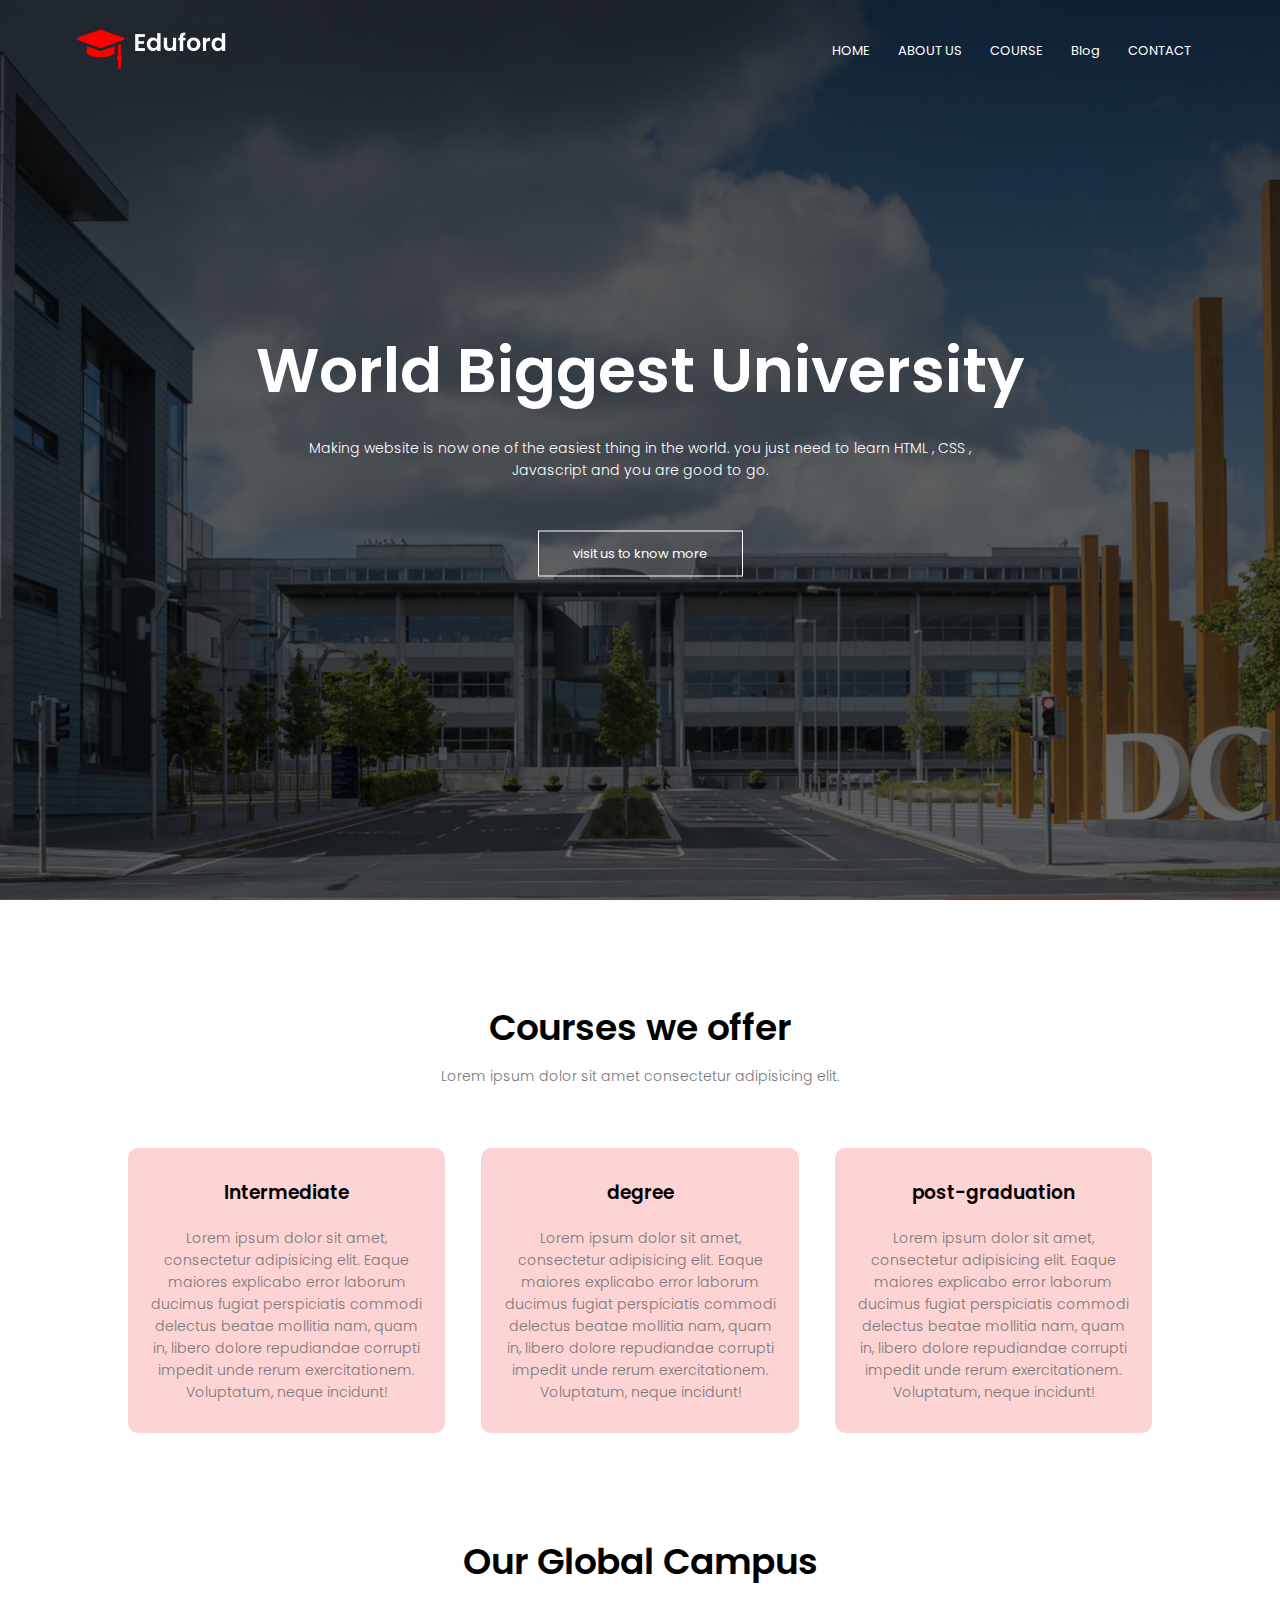
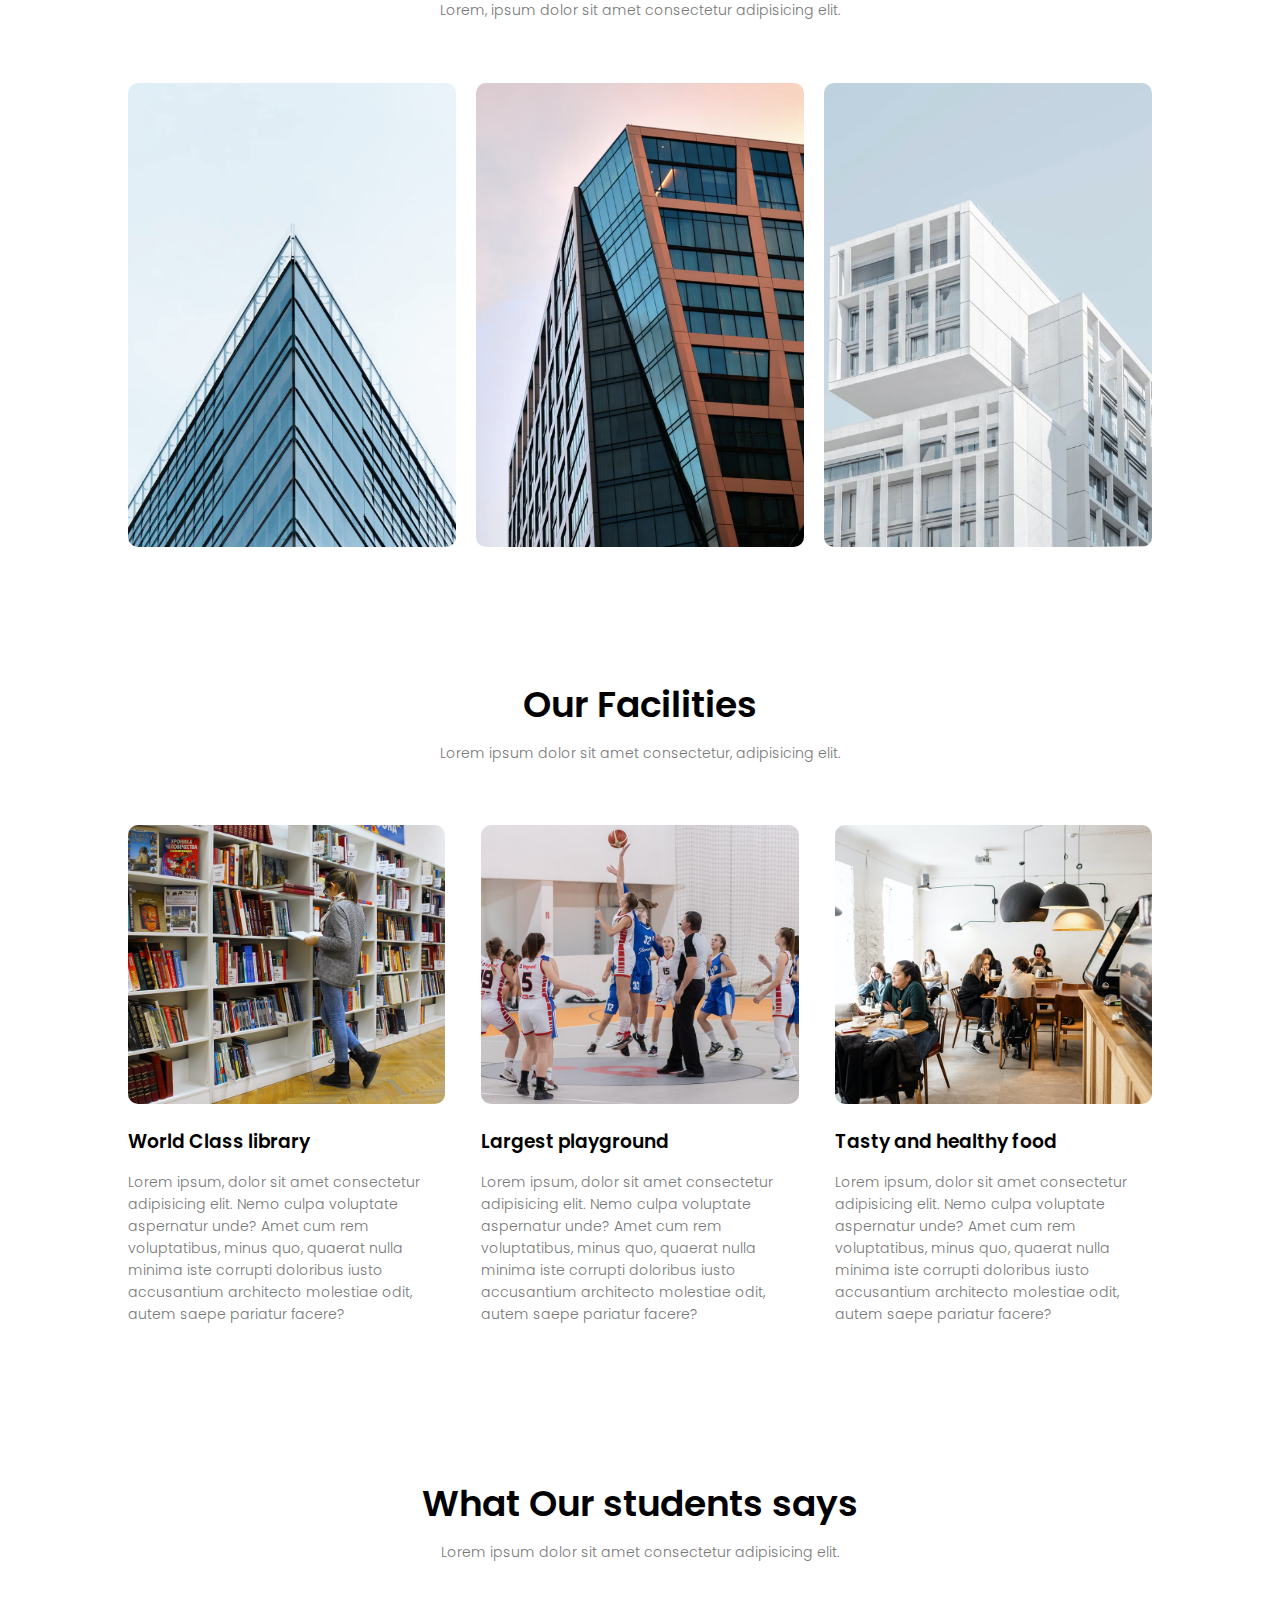
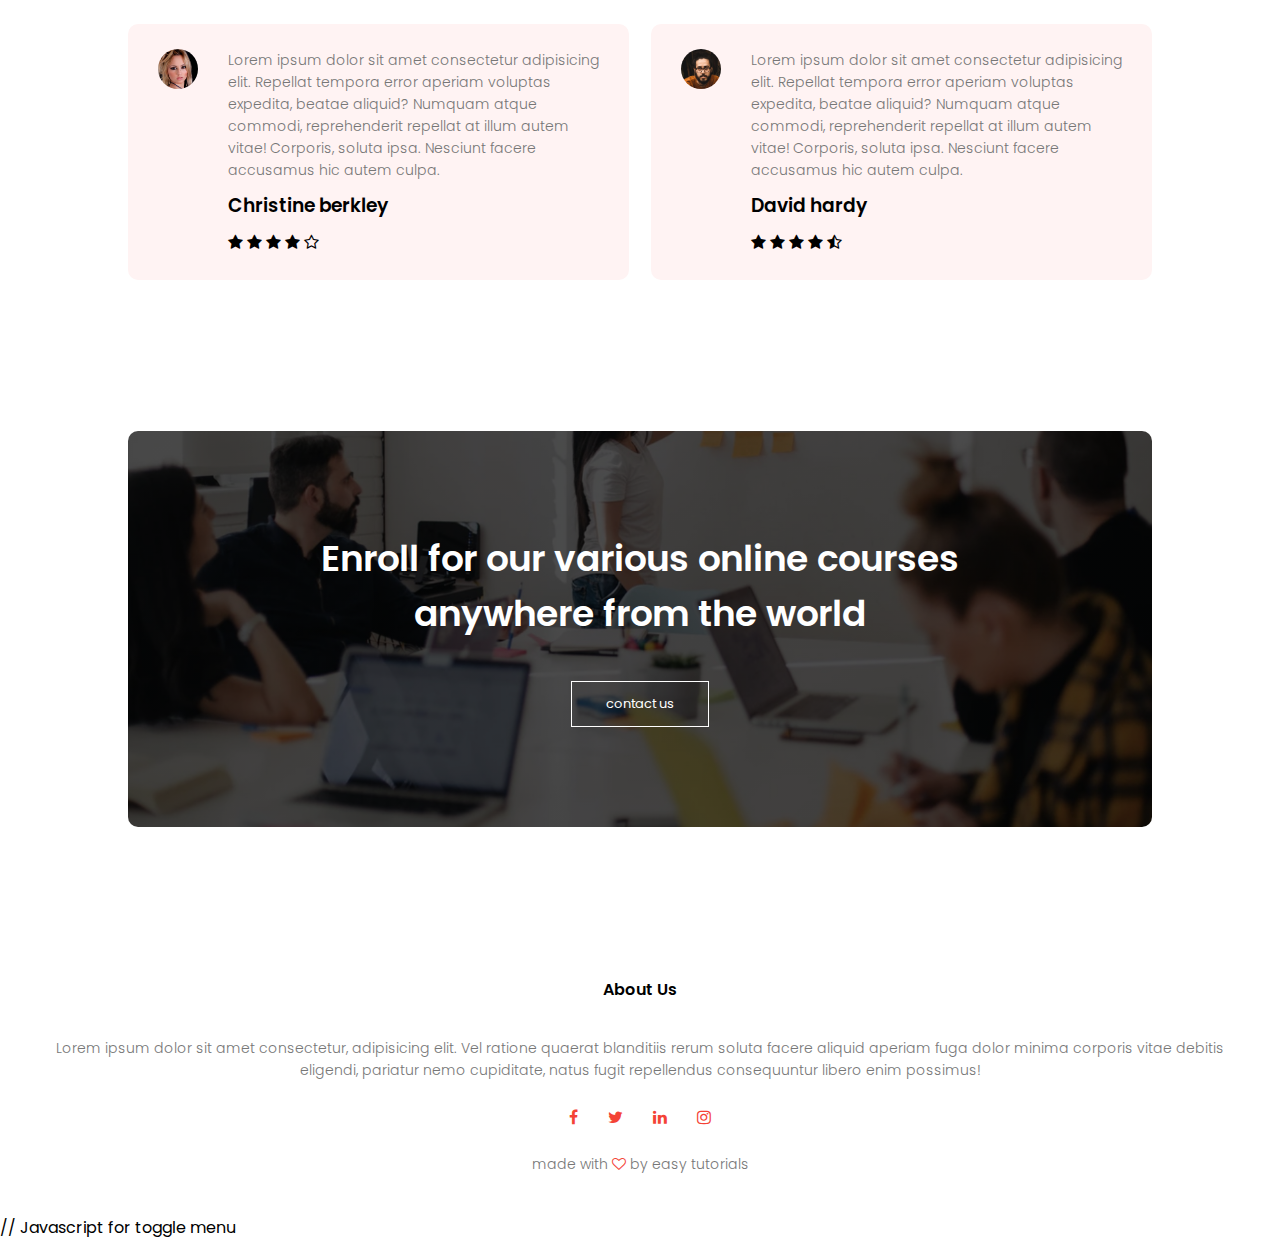
<file: index.html>
<!DOCTYPE html>
<html lang="en">

<head>
    <meta charset="UTF-8">
    <meta name="viewport" content="width=device-width, initial-scale=1.0">
    <title>Document</title>
    <link rel="stylesheet" href="style.css">
    <link rel="preconnect" href="https://fonts.googleapis.com">
    <link rel="preconnect" href="https://fonts.gstatic.com" crossorigin>
    <link href="https://fonts.googleapis.com/css2?family=Poppins:ital,wght@0,300;0,600;0,800;1,900&display=swap"
        rel="stylesheet">
        <link href="//maxcdn.bootstrapcdn.com/font-awesome/4.1.0/css/font-awesome.min.css" rel="stylesheet">
</head>

<body>

    <section class="header">
        <nav>
            <a href="index.html"><img src="image/logo.png" alt=""></a>
            <div class="nav-links" id="navLinks">
                <i class="fa fa-times" onclick="hideMenu()"></i>
                <ul>
                    <li><a href="index.html">HOME</a></li>
                    <li><a href="about.html">ABOUT US</a></li>
                    <li><a href="course.html">COURSE</a></li>
                    <li><a href="blog.html">Blog</a></li>
                    <li><a href="contact.html">CONTACT</a></li>
                </ul>
            </div>
            <i class="fa fa-bars" onclick="showMenu()"></i>
        </nav>

        <div class="text-box">
            <h1>World Biggest University</h1>
            <p>Making website is now one of the easiest thing in the world.
                you just need to learn HTML , CSS ,<br> Javascript and you are good to go.

            </p>
            <a href="" class="hero-btn"> visit us to know more</a>
        </div>
    </section>


    <!-- Course  -->
    <section class="course">
        <h1>Courses we offer</h1>
        <p>Lorem ipsum dolor sit amet consectetur adipisicing elit.</p>

        <div class="row">
            <div class="course-col">
                <h3>Intermediate</h3>
                <p>Lorem ipsum dolor sit amet, consectetur adipisicing elit. Eaque maiores explicabo error laborum
                    ducimus fugiat perspiciatis commodi delectus beatae mollitia nam, quam in, libero dolore repudiandae
                    corrupti impedit unde rerum exercitationem. Voluptatum, neque incidunt!</p>
            </div>
            <div class="course-col">
                <h3>degree</h3>
                <p>Lorem ipsum dolor sit amet, consectetur adipisicing elit. Eaque maiores explicabo error laborum
                    ducimus fugiat perspiciatis commodi delectus beatae mollitia nam, quam in, libero dolore repudiandae
                    corrupti impedit unde rerum exercitationem. Voluptatum, neque incidunt!</p>
            </div>
            <div class="course-col">
                <h3>post-graduation</h3>
                <p>Lorem ipsum dolor sit amet, consectetur adipisicing elit. Eaque maiores explicabo error laborum
                    ducimus fugiat perspiciatis commodi delectus beatae mollitia nam, quam in, libero dolore repudiandae
                    corrupti impedit unde rerum exercitationem. Voluptatum, neque incidunt!</p>
            </div>
        </div>
    </section>

    <!-- Campus -->
    <section class="campus">
        <h1>Our Global Campus</h1>
        <p>Lorem, ipsum dolor sit amet consectetur adipisicing elit.</p>

        <div class="row">
            <div class="campus-col">
                <img src="image/london.png">
                <div class="layer">
                    <h3>LONDON</h3>
                </div>
            </div>
            <div class="campus-col">
                <img src="image/newyork.png">
                <div class="layer">
                    <h3>New York</h3>
                </div>
            </div>
            <div class="campus-col">
                <img src="image/washington.png">
                <div class="layer">
                    <h3>Washington</h3>
                </div>
            </div>
        </div>

    </section>



    <!-- facilites -->
    <section class="facilities">
        <h1>Our Facilities</h1>
        <p>Lorem ipsum dolor sit amet consectetur, adipisicing elit.</p>

        <div class="row">
            <div class="facilities-col">
                <img src="image/library.png" alt="">
                <h3>World Class library</h3>
                <p>Lorem ipsum, dolor sit amet consectetur adipisicing elit. Nemo culpa voluptate aspernatur unde? Amet
                    cum rem voluptatibus, minus quo, quaerat nulla minima iste corrupti doloribus iusto accusantium
                    architecto molestiae odit, autem saepe pariatur facere?</p>
            </div>
            <div class="facilities-col">
                <img src="image/basketball.png" alt="">
                <h3>Largest playground</h3>
                <p>Lorem ipsum, dolor sit amet consectetur adipisicing elit. Nemo culpa voluptate aspernatur unde? Amet
                    cum rem voluptatibus, minus quo, quaerat nulla minima iste corrupti doloribus iusto accusantium
                    architecto molestiae odit, autem saepe pariatur facere?</p>
            </div>
            <div class="facilities-col">
                <img src="image/cafeteria.png" alt="">
                <h3>Tasty and healthy food</h3>
                <p>Lorem ipsum, dolor sit amet consectetur adipisicing elit. Nemo culpa voluptate aspernatur unde? Amet
                    cum rem voluptatibus, minus quo, quaerat nulla minima iste corrupti doloribus iusto accusantium
                    architecto molestiae odit, autem saepe pariatur facere?</p>
            </div>
        </div>



    </section>

    <section class="testmonials">
        <h1>What Our students says</h1>
        <p>Lorem ipsum dolor sit amet consectetur adipisicing elit.</p>
        <div class="row">
            <div class="testimonial-col">
                <img src="image/user1.jpg" alt="">
                <div>
                    <p>
                        Lorem ipsum dolor sit amet consectetur adipisicing elit. Repellat tempora error aperiam voluptas
                        expedita, beatae aliquid? Numquam atque commodi, reprehenderit repellat at illum autem vitae!
                        Corporis, soluta ipsa. Nesciunt facere accusamus hic autem culpa.

                    </p>
                    <h3>Christine berkley</h3>
                    <i class="fa fa-star"></i>
                    <i class="fa fa-star"></i>
                    <i class="fa fa-star"></i>
                    <i class="fa fa-star"></i>
                    <i class="fa fa-star-o"></i>
                </div>
            </div>
            <div class="testimonial-col">
                <img src="image/user2.jpg" alt="">
                <div>
                    <p>
                        Lorem ipsum dolor sit amet consectetur adipisicing elit. Repellat tempora error aperiam voluptas
                        expedita, beatae aliquid? Numquam atque commodi, reprehenderit repellat at illum autem vitae!
                        Corporis, soluta ipsa. Nesciunt facere accusamus hic autem culpa.

                    </p>
                    <h3>David hardy</h3>
                    <i class="fa fa-star"></i>
                    <i class="fa fa-star"></i>
                    <i class="fa fa-star"></i>
                    <i class="fa fa-star"></i>
                    <i class="fa fa-star-half-o"></i>
                </div>
            </div>
        </div>



    </section>




    <!-- call to action  -->
    <section class="cta">
        <h1>Enroll for our various online courses<br>anywhere from the world </h1>
        <a href="" class="hero-btn">contact us </a>

    </section>


    <!-- footer  -->
    <section class="footer">
        <h4>About Us</h4>
        <p>Lorem ipsum dolor sit amet consectetur, adipisicing elit. Vel ratione quaerat blanditiis rerum soluta facere
            aliquid aperiam fuga dolor minima corporis vitae debitis <br>eligendi, pariatur nemo cupiditate, natus fugit
            repellendus consequuntur libero enim possimus!</p>
           <div class="icons">
            <i class="fa fa-facebook"></i>
            <i class="fa fa-twitter"></i>
            <i class="fa fa-linkedin"></i>
            <i class="fa fa-instagram"></i>
           </div>
    <p>made with <i class="fa fa-heart-o"></i> by easy tutorials </p>
        </section>




        // Javascript for toggle menu 
<script>
   
    var navLinks = document.getElementById("navLinks")
        function showMenu() {
            navLinks.style.right = "0";
        }
        function hideMenu() {
            navLinks.style.right = "-200px"
        }

</script>









    
</body>

</html>
</file>
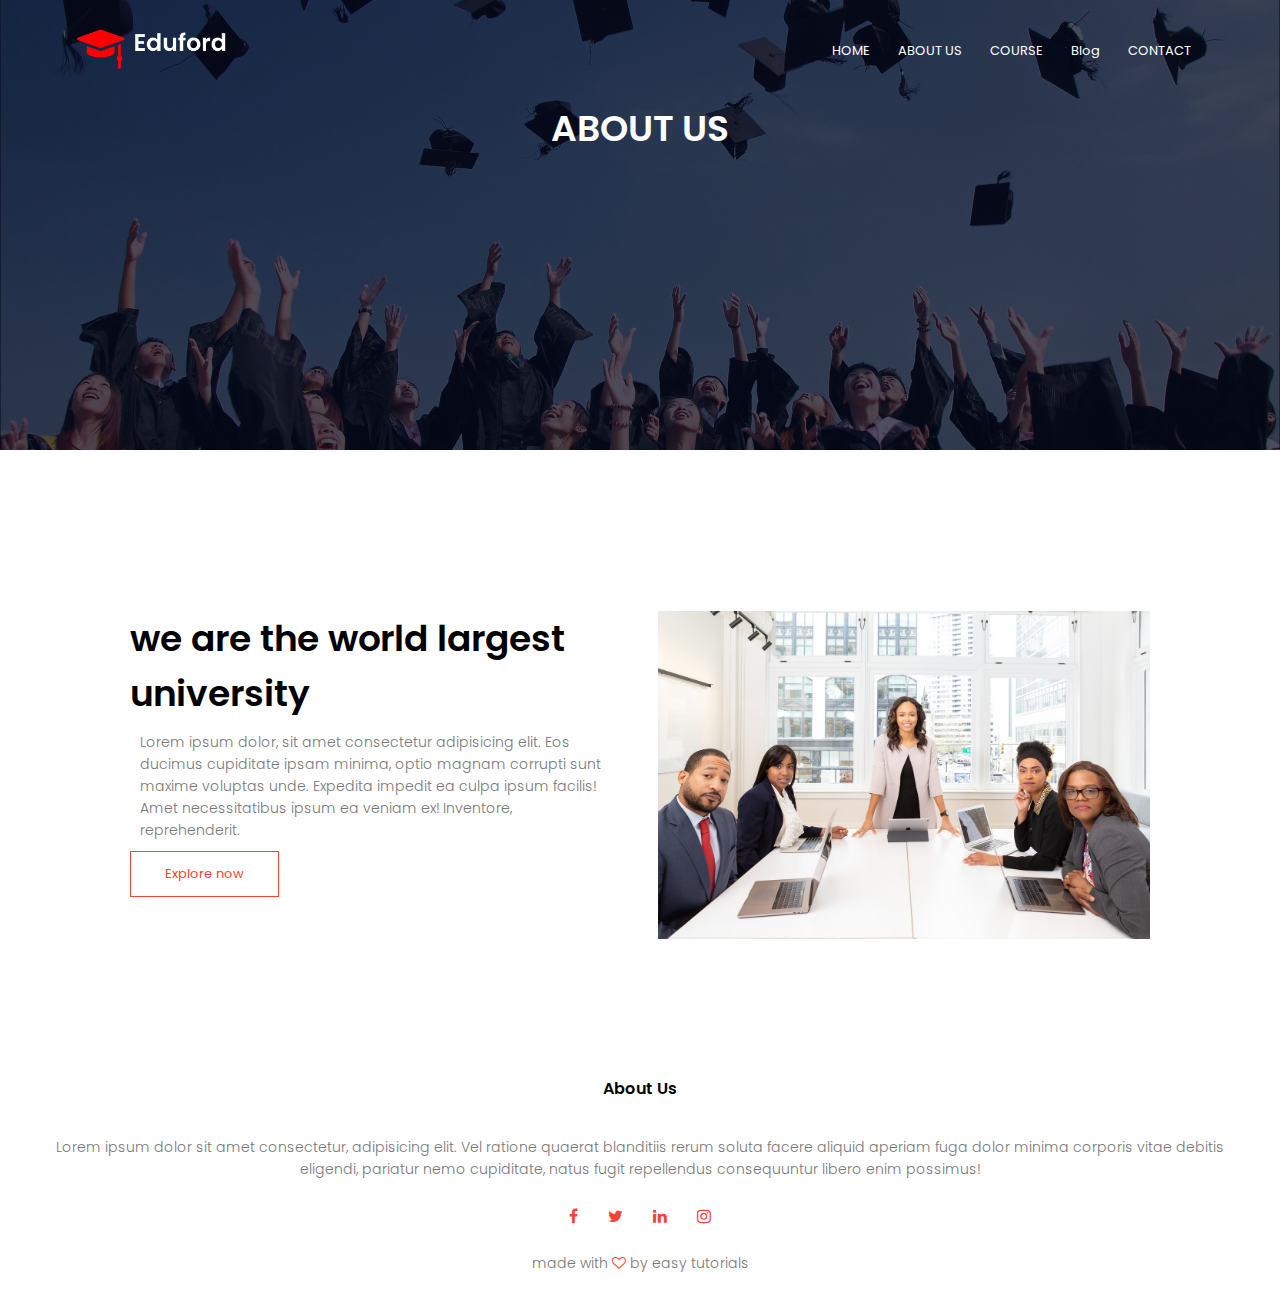
<file: about.html>
<!DOCTYPE html>
<html lang="en">

<head>
    <meta charset="UTF-8">
    <meta name="viewport" content="width=device-width, initial-scale=1.0">
    <title>Document</title>
    <link rel="stylesheet" href="style.css">
    <link rel="preconnect" href="https://fonts.googleapis.com">
    <link rel="preconnect" href="https://fonts.gstatic.com" crossorigin>
    <link href="https://fonts.googleapis.com/css2?family=Poppins:ital,wght@0,300;0,600;0,800;1,900&display=swap"
        rel="stylesheet">
     <link href="//maxcdn.bootstrapcdn.com/font-awesome/4.1.0/css/font-awesome.min.css" rel="stylesheet">
</head>

<body>

    <section class="sub-header">
        <nav>
            <a href="index.html"><img src="image/logo.png" alt=""></a>
            <div class="nav-links" id="navLinks">
                <i class="fa fa-times" onclick="hideMenu()"></i>
                <ul>
                    <li><a href="index.html">HOME</a></li>
                    <li><a href="about.html">ABOUT US</a></li>
                    <li><a href="course.html">COURSE</a></li>
                    <li><a href="blog.html">Blog</a></li>
                    <li><a href="contact.html">CONTACT</a></li>
                </ul>
            </div>
            <i class="fa fa-bars" onclick="showMenu()"></i>
        </nav>

        <h1>ABOUT US </h1>
    </section>

    <!-- about us  -->
    <section class="about-us">
        <div class="row">
            <div class="about-col">
                <h1>we are the world largest university</h1>
                <p>Lorem ipsum dolor, sit amet consectetur adipisicing elit. Eos ducimus cupiditate ipsam minima, optio
                    magnam corrupti sunt maxime voluptas unde. Expedita impedit ea culpa ipsum facilis! Amet
                    necessitatibus
                    ipsum ea veniam ex! Inventore, reprehenderit.</p>
                <a href="" class="hero-btn red-btn">Explore now</a>
            </div>
            <div class="about-col" >
                <img src="image/about.jpg" alt="">

            </div>
        </div>
    </section>

    <!-- footer  -->
    <section class="footer">
        <h4>About Us</h4>
        <p>Lorem ipsum dolor sit amet consectetur, adipisicing elit. Vel ratione quaerat blanditiis rerum soluta facere
            aliquid aperiam fuga dolor minima corporis vitae debitis <br>eligendi, pariatur nemo cupiditate, natus fugit
            repellendus consequuntur libero enim possimus!</p>
        <div class="icons">
            <i class="fa fa-facebook"></i>
            <i class="fa fa-twitter"></i>
            <i class="fa fa-linkedin"></i>
            <i class="fa fa-instagram"></i>
        </div>
        <p>made with <i class="fa fa-heart-o"></i> by easy tutorials </p>
    </section>














    <!-- Javascript for toggle menu -->
    <script>

        var navLinks = document.getElementById("navLinks")
        function showMenu() {
            navLinks.style.right = "0";
        }
        function hideMenu() {
            navLinks.style.right = "-200px"
        }


    </script>
</body>

</html>
</file>
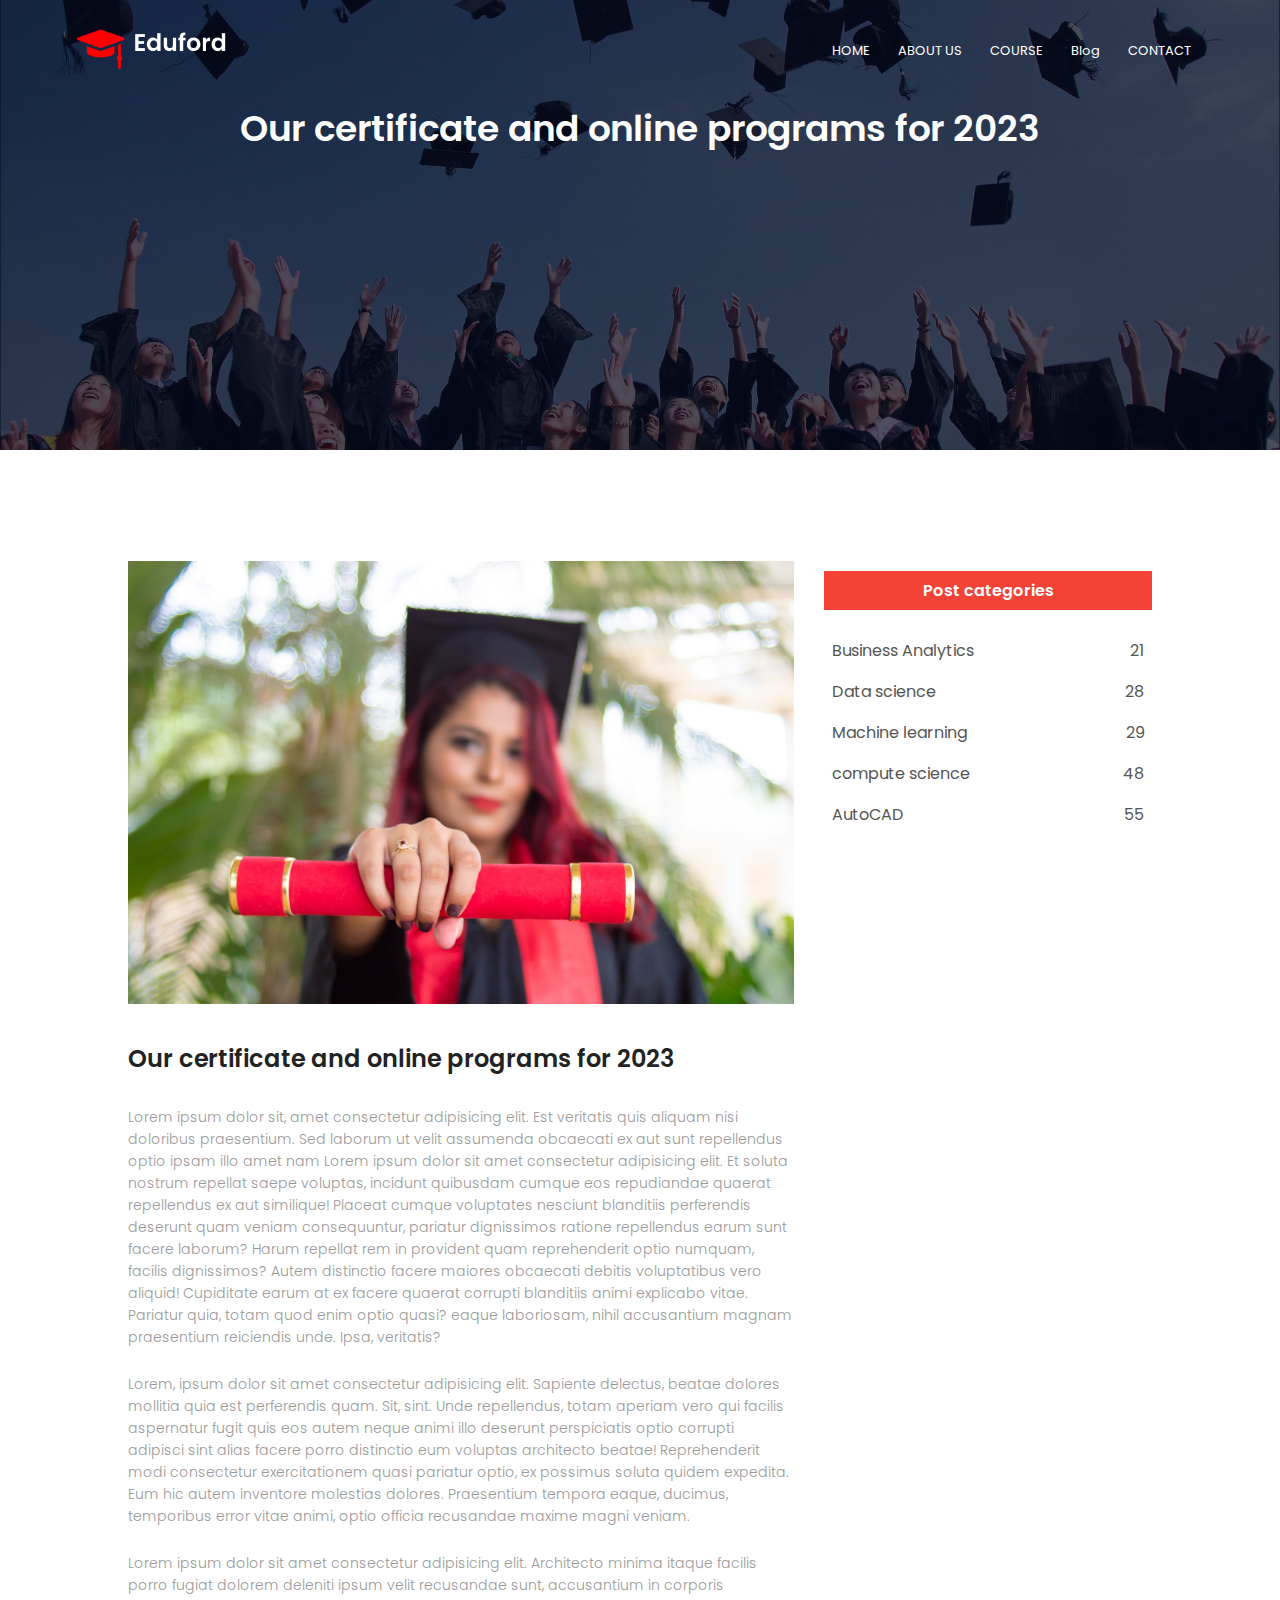
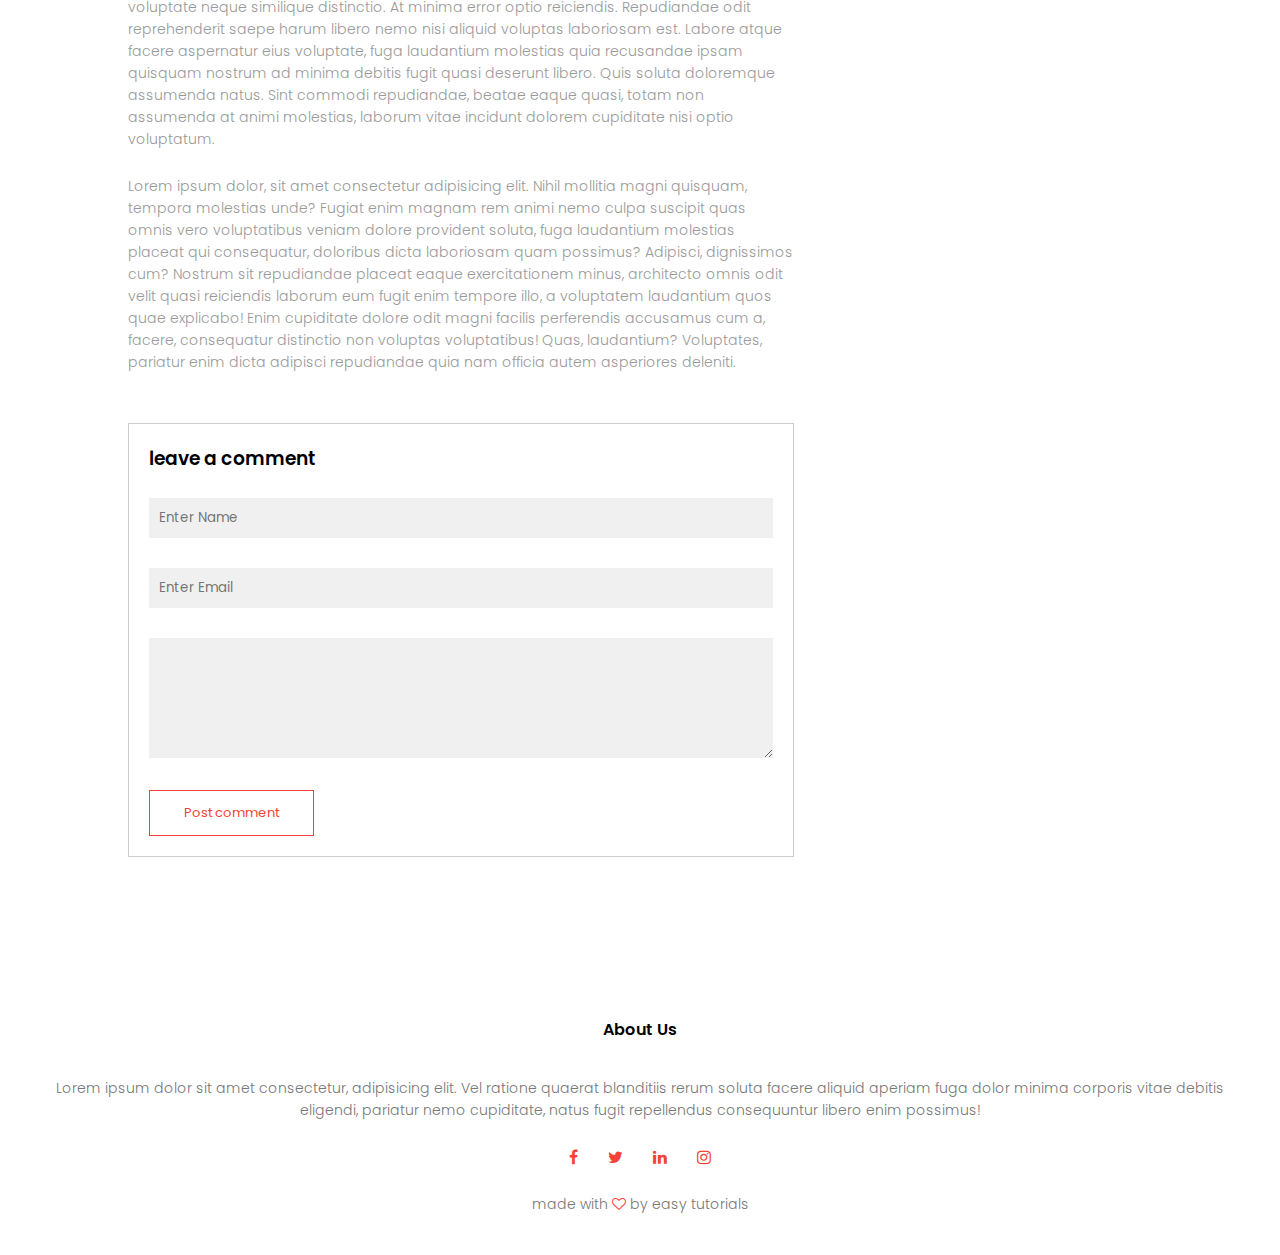
<file: blog.html>
<!DOCTYPE html>
<html lang="en">

<head>
    <meta charset="UTF-8">
    <meta name="viewport" content="width=device-width, initial-scale=1.0">
    <title>Document</title>
    <link rel="stylesheet" href="style.css">
    <link rel="preconnect" href="https://fonts.googleapis.com">
    <link rel="preconnect" href="https://fonts.gstatic.com" crossorigin>
    <link href="https://fonts.googleapis.com/css2?family=Poppins:ital,wght@0,300;0,600;0,800;1,900&display=swap"
        rel="stylesheet">
        <link href="//maxcdn.bootstrapcdn.com/font-awesome/4.1.0/css/font-awesome.min.css" rel="stylesheet">
</head>

<body>

    <section class="sub-header">
        <nav>
            <a href="index.html"><img src="image/logo.png" alt=""></a>
            <div class="nav-links" id="navLinks">
                <i class="fa fa-times" onclick="hideMenu()"></i>
                <ul>
                    <li><a href="index.html">HOME</a></li>
                    <li><a href="about.html">ABOUT US</a></li>
                    <li><a href="course.html">COURSE</a></li>
                    <li><a href="blog.html">Blog</a></li>
                    <li><a href="contact.html">CONTACT</a></li>
                </ul>
            </div>
            <i class="fa fa-bars" onclick="showMenu()"></i>
        </nav>

        <h1>Our certificate and online programs for 2023</h1>
    </section>


    <!-- Blog page content  -->
    <section class="blog-content">
        <div class="row">
            <div class="blog-left">
                <img src="image/certificate.jpg" alt="">
                <h2>Our certificate and online programs for 2023</h2>
                <p>Lorem ipsum dolor sit, amet consectetur adipisicing elit. Est veritatis quis aliquam nisi doloribus
                    praesentium. Sed laborum ut velit assumenda obcaecati ex aut sunt repellendus optio ipsam illo amet
                    nam Lorem ipsum dolor sit amet consectetur adipisicing elit. Et soluta nostrum repellat saepe
                    voluptas, incidunt quibusdam cumque eos repudiandae quaerat repellendus ex aut similique! Placeat
                    cumque voluptates nesciunt blanditiis perferendis deserunt quam veniam consequuntur, pariatur
                    dignissimos ratione repellendus earum sunt facere laborum? Harum repellat rem in provident quam
                    reprehenderit optio numquam, facilis dignissimos? Autem distinctio facere maiores obcaecati debitis
                    voluptatibus vero aliquid! Cupiditate earum at ex facere quaerat corrupti blanditiis animi explicabo
                    vitae. Pariatur quia, totam quod enim optio quasi? eaque laboriosam, nihil accusantium magnam
                    praesentium reiciendis unde. Ipsa, veritatis?</p>
                <br>
                <p>Lorem, ipsum dolor sit amet consectetur adipisicing elit. Sapiente delectus, beatae dolores mollitia
                    quia est perferendis quam. Sit, sint. Unde repellendus, totam aperiam vero qui facilis aspernatur
                    fugit quis eos autem neque animi illo deserunt perspiciatis optio corrupti adipisci sint alias
                    facere porro distinctio eum voluptas architecto beatae! Reprehenderit modi consectetur
                    exercitationem quasi pariatur optio, ex possimus soluta quidem expedita. Eum hic autem inventore
                    molestias dolores. Praesentium tempora eaque, ducimus, temporibus error vitae animi, optio officia
                    recusandae maxime magni veniam.</p>
                <br>
                <p>Lorem ipsum dolor sit amet consectetur adipisicing elit. Architecto minima itaque facilis porro
                    fugiat dolorem deleniti ipsum velit recusandae sunt, accusantium in corporis voluptate neque
                    similique distinctio. At minima error optio reiciendis. Repudiandae odit reprehenderit saepe harum
                    libero nemo nisi aliquid voluptas laboriosam est. Labore atque facere aspernatur eius voluptate,
                    fuga laudantium molestias quia recusandae ipsam quisquam nostrum ad minima debitis fugit quasi
                    deserunt libero. Quis soluta doloremque assumenda natus. Sint commodi repudiandae, beatae eaque
                    quasi, totam non assumenda at animi molestias, laborum vitae incidunt dolorem cupiditate nisi optio
                    voluptatum.</p>
                <br>
                <p>Lorem ipsum dolor, sit amet consectetur adipisicing elit. Nihil mollitia magni quisquam, tempora
                    molestias unde? Fugiat enim magnam rem animi nemo culpa suscipit quas omnis vero voluptatibus veniam
                    dolore provident soluta, fuga laudantium molestias placeat qui consequatur, doloribus dicta
                    laboriosam quam possimus? Adipisci, dignissimos cum? Nostrum sit repudiandae placeat eaque
                    exercitationem minus, architecto omnis odit velit quasi reiciendis laborum eum fugit enim tempore
                    illo, a voluptatem laudantium quos quae explicabo! Enim cupiditate dolore odit magni facilis
                    perferendis accusamus cum a, facere, consequatur distinctio non voluptas voluptatibus! Quas,
                    laudantium? Voluptates, pariatur enim dicta adipisci repudiandae quia nam officia autem asperiores
                    deleniti.</p>


<div class="comment-box">
    <h3>leave a comment</h3>
    <form action="" class="comment-form">
        <input type="text" placeholder="Enter Name">
        <input type="text" placeholder="Enter Email">
        <textarea  rows="5" placeholder="Your comment">

        </textarea>

        <button type="submit" class="hero-btn red-btn">Post
            comment
        </button>
    </form>
</div>





            </div>
            <div class="blog-right">
                <h3>Post categories</h3>
                <div>
                <span>Business Analytics</span>
                <span>21</span>
              </div>
              <div>
                <span>Data science</span>
                <span>28</span>
              </div>
              <div>
                <span>Machine learning</span>
                <span>29</span>
              </div>
              <div>
                <span>compute science</span>
                <span>48</span>
              </div>
              <div>
                <span>AutoCAD</span>
                <span>55</span>
              </div>
            </div>
        </div>
    </section>



























    <!-- footer  -->
    <section class="footer">
        <h4>About Us</h4>
        <p>Lorem ipsum dolor sit amet consectetur, adipisicing elit. Vel ratione quaerat blanditiis rerum soluta facere
            aliquid aperiam fuga dolor minima corporis vitae debitis <br>eligendi, pariatur nemo cupiditate, natus fugit
            repellendus consequuntur libero enim possimus!</p>
        <div class="icons">
            <i class="fa fa-facebook"></i>
            <i class="fa fa-twitter"></i>
            <i class="fa fa-linkedin"></i>
            <i class="fa fa-instagram"></i>
        </div>
        <p>made with <i class="fa fa-heart-o"></i> by easy tutorials </p>
    </section>














    <!-- Javascript for toggle menu -->
    <script>

        var navLinks = document.getElementById("navLinks")
        function showMenu() {
            navLinks.style.right = "0";
        }
        function hideMenu() {
            navLinks.style.right = "-200px"
        }


    </script>
</body>

</html>
</file>
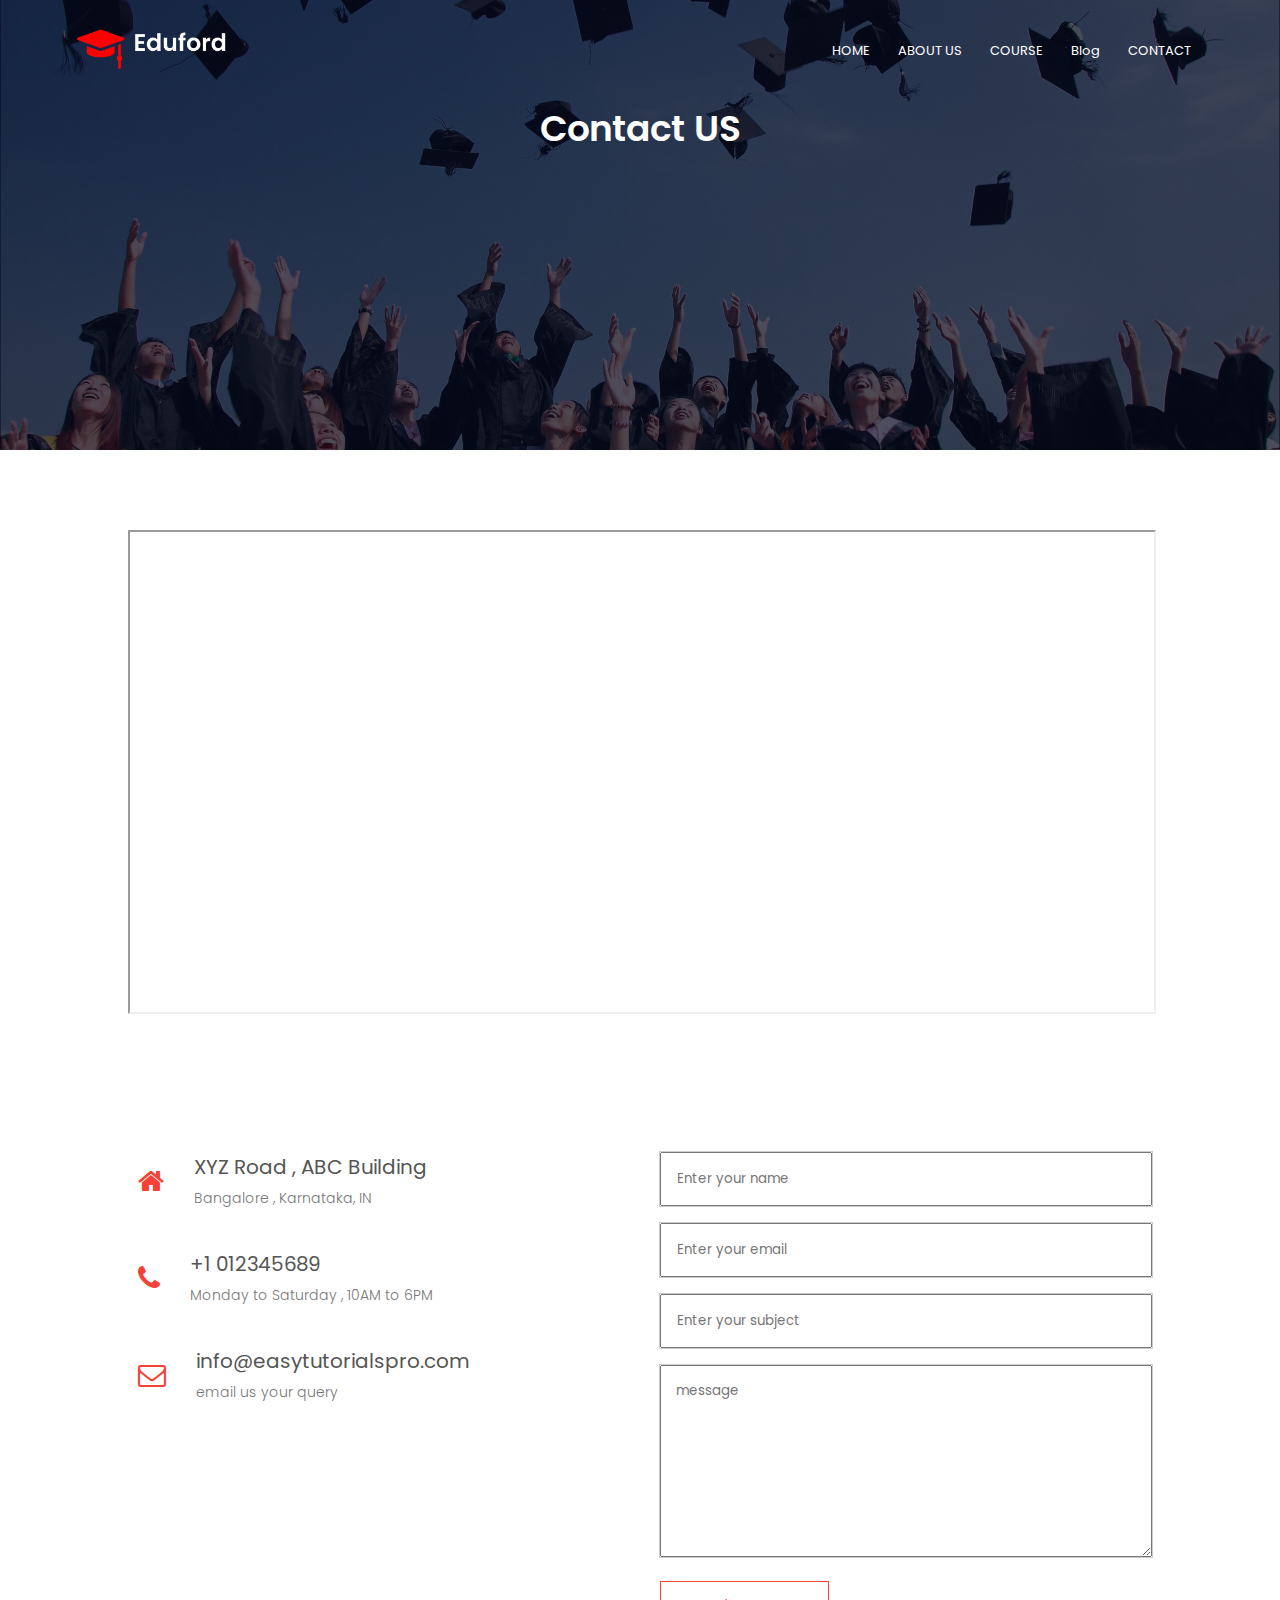
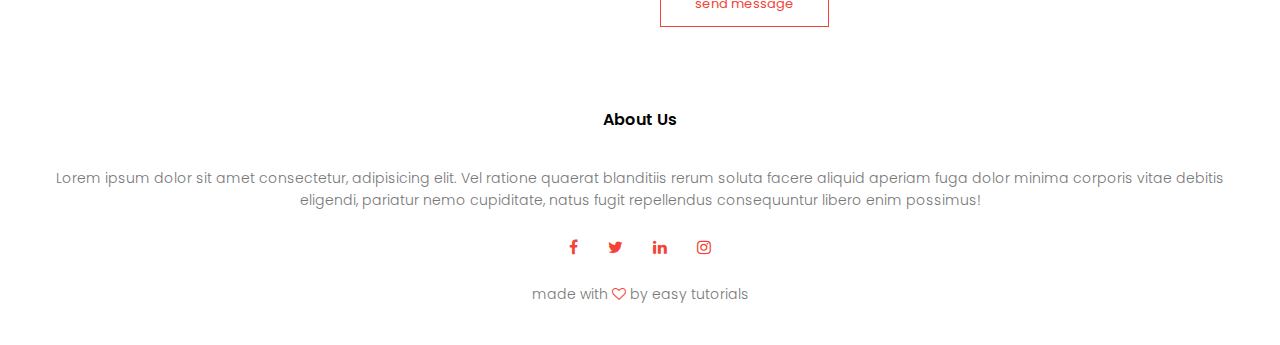
<file: contact.html>
<!DOCTYPE html>
<html lang="en">

<head>
    <meta charset="UTF-8">
    <meta name="viewport" content="width=device-width, initial-scale=1.0">
    <title>Document</title>
    <link rel="stylesheet" href="style.css">
    <link rel="preconnect" href="https://fonts.googleapis.com">
    <link rel="preconnect" href="https://fonts.gstatic.com" crossorigin>
    <link href="https://fonts.googleapis.com/css2?family=Poppins:ital,wght@0,300;0,600;0,800;1,900&display=swap"
        rel="stylesheet">
    <link href="//maxcdn.bootstrapcdn.com/font-awesome/4.1.0/css/font-awesome.min.css" rel="stylesheet">
</head>

<body>

    <section class="sub-header">
        <nav>
            <a href="index.html"><img src="image/logo.png" alt=""></a>
            <div class="nav-links" id="navLinks">
                <i class="fa fa-times" onclick="hideMenu()"></i>
                <ul>
                    <li><a href="index.html">HOME</a></li>
                    <li><a href="about.html">ABOUT US</a></li>
                    <li><a href="course.html">COURSE</a></li>
                    <li><a href="blog.html">Blog</a></li>
                    <li><a href="contact.html">CONTACT</a></li>
                </ul>
            </div>
            <i class="fa fa-bars" onclick="showMenu()"></i>
        </nav>

        <h1>Contact US </h1>
    </section>



    <!-- contact us  -->

    <section class="location">
        <iframe src="https://www.google.com/maps/d/embed?mid=1B1lAsUpYFg82Je7XN1_cxRPf1UU&hl=en_US&ehbc=2E312F"
            width="640" height="480"></iframe>
    </section>


    <section class="contact-us">


        <div class="row">
            <div class="contact-col">
               <div>
                <i class="fa fa-home"></i>
                <span>
                    <h5>XYZ Road , ABC Building</h5>
                    <p>Bangalore , Karnataka, IN</p>
                </span>
               </div>
               <div>
                <i class="fa fa-phone"></i>
                <span>
                    <h5>+1 012345689</h5>
                    <p>Monday to Saturday , 10AM to 6PM</p>
                </span>
               </div>
               <div>
                <i class="fa fa-envelope-o"></i>
                <span>
                    <h5>info@easytutorialspro.com</h5>
                    <p>email us your query</p>
                </span>
               </div>
               
            </div>
            <div class="contact-col">

            <form action="form_handler.php" method="POST">
                <input type="text"  name="name" placeholder="Enter your name" required>
                <input type="email" name="email"placeholder="Enter your email" required>
                <input type="text" name="subject"placeholder="Enter your subject" required>
                <textarea  rows="8" name="message"placeholder="message" required></textarea>
                <button type="submit" class="hero-btn red-btn"> send message</button>
            </form>


            </div>
        </div>
    </section>



























    <!-- footer  -->
    <section class="footer">
        <h4>About Us</h4>
        <p>Lorem ipsum dolor sit amet consectetur, adipisicing elit. Vel ratione quaerat blanditiis rerum soluta facere
            aliquid aperiam fuga dolor minima corporis vitae debitis <br>eligendi, pariatur nemo cupiditate, natus fugit
            repellendus consequuntur libero enim possimus!</p>
        <div class="icons">
            <i class="fa fa-facebook"></i>
            <i class="fa fa-twitter"></i>
            <i class="fa fa-linkedin"></i>
            <i class="fa fa-instagram"></i>
        </div>
        <p>made with <i class="fa fa-heart-o"></i> by easy tutorials </p>
    </section>














    <!-- Javascript for toggle menu -->
    <script>

        var navLinks = document.getElementById("navLinks")
        function showMenu() {
            navLinks.style.right = "0";
        }
        function hideMenu() {
            navLinks.style.right = "-200px"
        }


    </script>
</body>

</html>
</file>
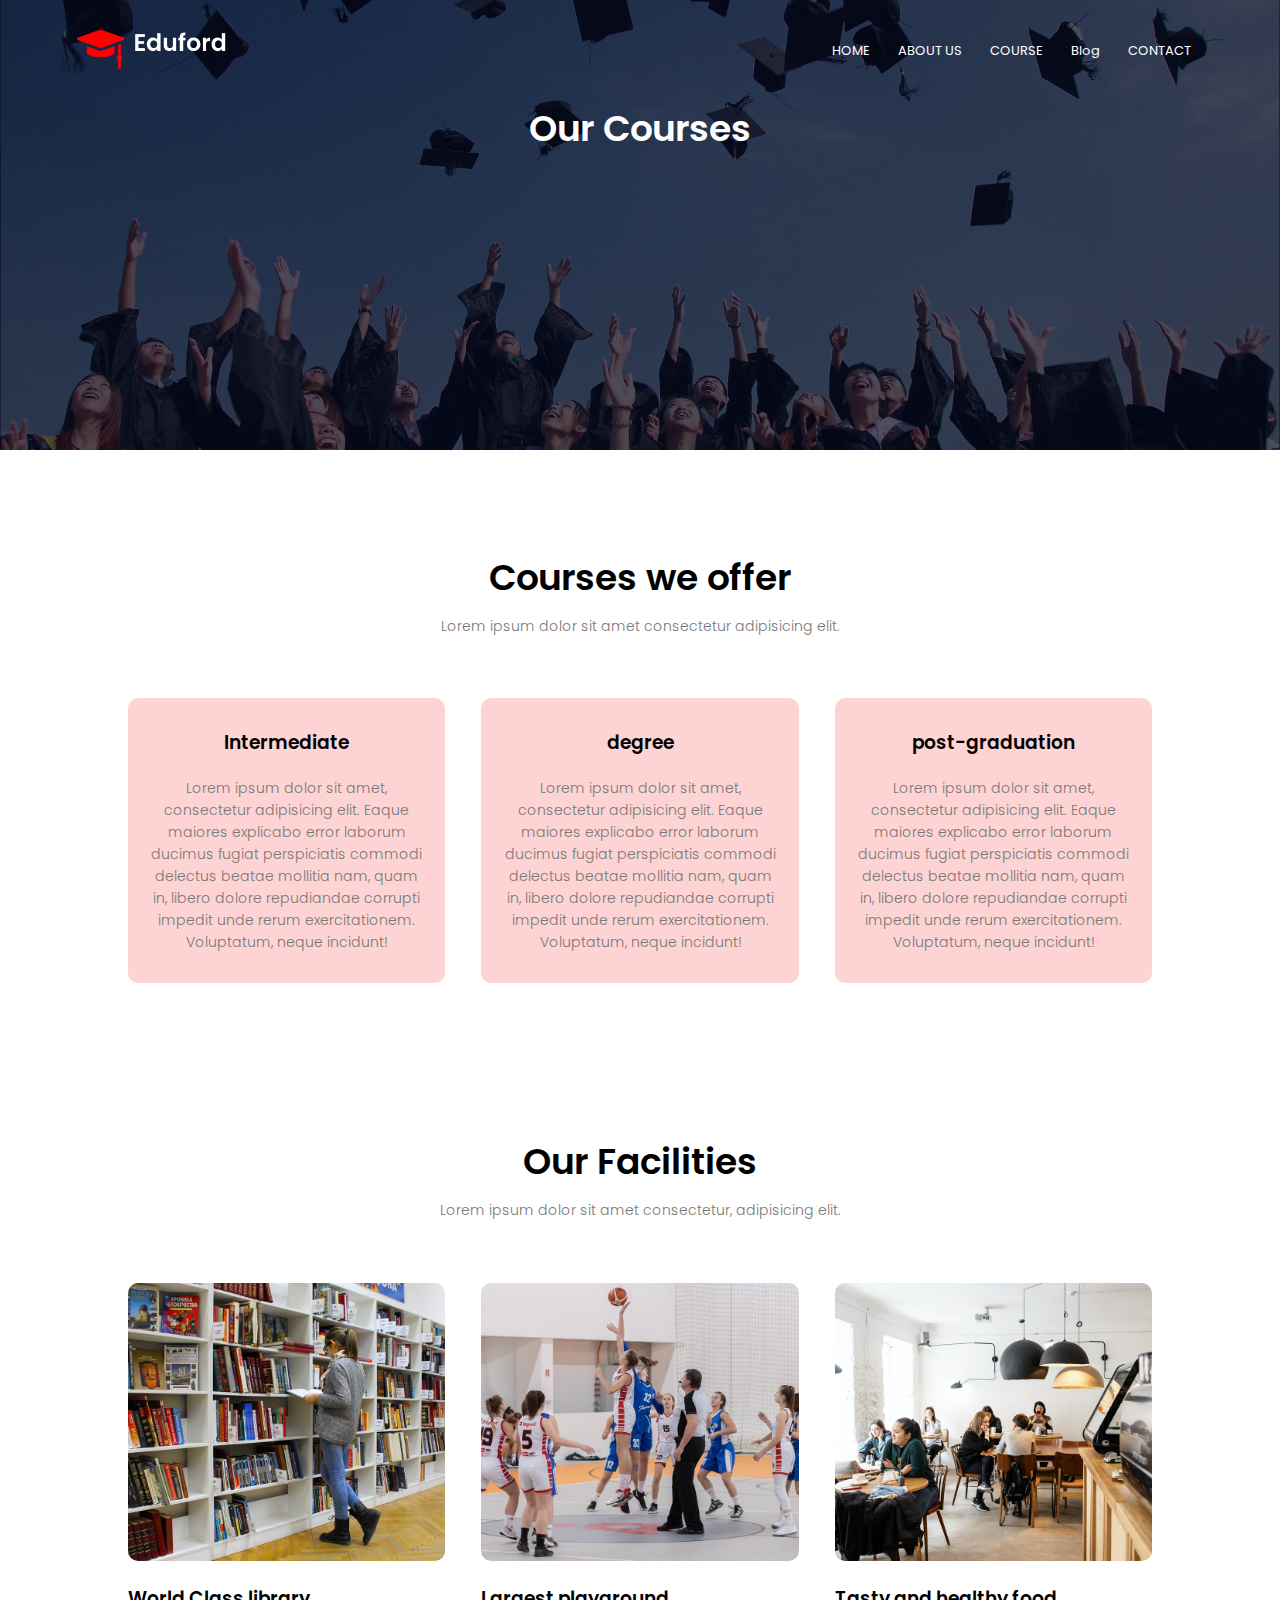
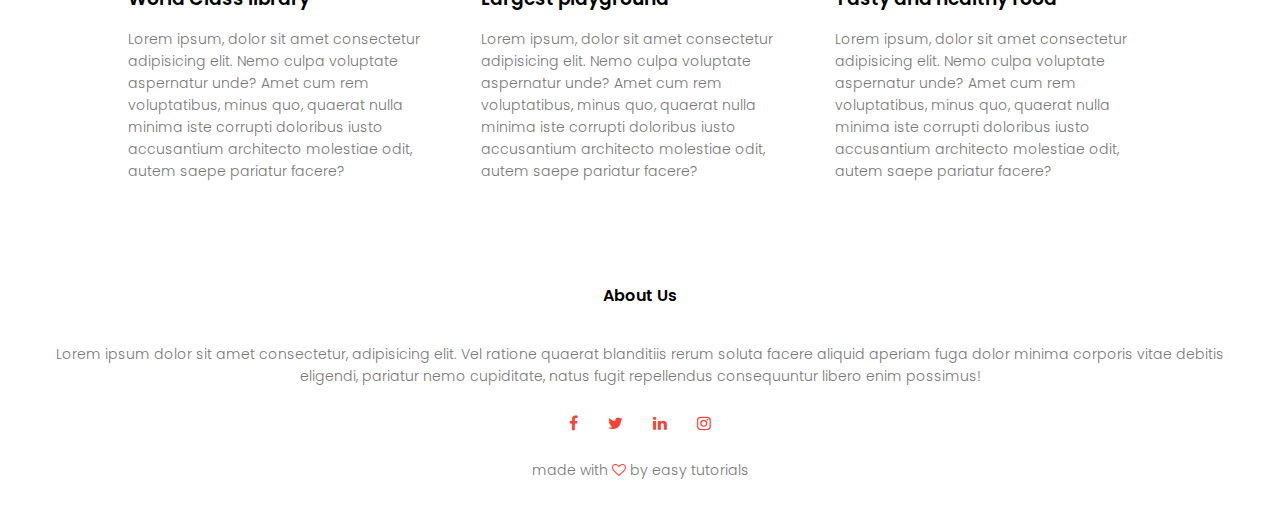
<file: course.html>
<!DOCTYPE html>
<html lang="en">

<head>
    <meta charset="UTF-8">
    <meta name="viewport" content="width=device-width, initial-scale=1.0">
    <title>Document</title>
    <link rel="stylesheet" href="style.css">
    <link rel="preconnect" href="https://fonts.googleapis.com">
    <link rel="preconnect" href="https://fonts.gstatic.com" crossorigin>
    <link href="https://fonts.googleapis.com/css2?family=Poppins:ital,wght@0,300;0,600;0,800;1,900&display=swap"
        rel="stylesheet">
        <link href="//maxcdn.bootstrapcdn.com/font-awesome/4.1.0/css/font-awesome.min.css" rel="stylesheet">
</head>

<body>

    <section class="sub-header">
        <nav>
            <a href="index.html"><img src="image/logo.png" alt=""></a>
            <div class="nav-links" id="navLinks">
                <i class="fa fa-times" onclick="hideMenu()"></i>
                <ul>
                    <li><a href="index.html">HOME</a></li>
                    <li><a href="about.html">ABOUT US</a></li>
                    <li><a href="course.html">COURSE</a></li>
                    <li><a href="blog.html">Blog</a></li>
                    <li><a href="contact.html">CONTACT</a></li>
                </ul>
            </div>
            <i class="fa fa-bars" onclick="showMenu()"></i>
        </nav>

        <h1>Our Courses </h1>
    </section>




    <!-- Course  -->
    <section class="course">
        <h1>Courses we offer</h1>
        <p>Lorem ipsum dolor sit amet consectetur adipisicing elit.</p>

        <div class="row">
            <div class="course-col">
                <h3>Intermediate</h3>
                <p>Lorem ipsum dolor sit amet, consectetur adipisicing elit. Eaque maiores explicabo error laborum
                    ducimus fugiat perspiciatis commodi delectus beatae mollitia nam, quam in, libero dolore repudiandae
                    corrupti impedit unde rerum exercitationem. Voluptatum, neque incidunt!</p>
            </div>
            <div class="course-col">
                <h3>degree</h3>
                <p>Lorem ipsum dolor sit amet, consectetur adipisicing elit. Eaque maiores explicabo error laborum
                    ducimus fugiat perspiciatis commodi delectus beatae mollitia nam, quam in, libero dolore repudiandae
                    corrupti impedit unde rerum exercitationem. Voluptatum, neque incidunt!</p>
            </div>
            <div class="course-col">
                <h3>post-graduation</h3>
                <p>Lorem ipsum dolor sit amet, consectetur adipisicing elit. Eaque maiores explicabo error laborum
                    ducimus fugiat perspiciatis commodi delectus beatae mollitia nam, quam in, libero dolore repudiandae
                    corrupti impedit unde rerum exercitationem. Voluptatum, neque incidunt!</p>
            </div>
        </div>
    </section>

    
    <!-- facilites -->
    <section class="facilities">
        <h1>Our Facilities</h1>
        <p>Lorem ipsum dolor sit amet consectetur, adipisicing elit.</p>

        <div class="row">
            <div class="facilities-col">
                <img src="image/library.png" alt="">
                <h3>World Class library</h3>
                <p>Lorem ipsum, dolor sit amet consectetur adipisicing elit. Nemo culpa voluptate aspernatur unde? Amet
                    cum rem voluptatibus, minus quo, quaerat nulla minima iste corrupti doloribus iusto accusantium
                    architecto molestiae odit, autem saepe pariatur facere?</p>
            </div>
            <div class="facilities-col">
                <img src="image/basketball.png" alt="">
                <h3>Largest playground</h3>
                <p>Lorem ipsum, dolor sit amet consectetur adipisicing elit. Nemo culpa voluptate aspernatur unde? Amet
                    cum rem voluptatibus, minus quo, quaerat nulla minima iste corrupti doloribus iusto accusantium
                    architecto molestiae odit, autem saepe pariatur facere?</p>
            </div>
            <div class="facilities-col">
                <img src="image/cafeteria.png" alt="">
                <h3>Tasty and healthy food</h3>
                <p>Lorem ipsum, dolor sit amet consectetur adipisicing elit. Nemo culpa voluptate aspernatur unde? Amet
                    cum rem voluptatibus, minus quo, quaerat nulla minima iste corrupti doloribus iusto accusantium
                    architecto molestiae odit, autem saepe pariatur facere?</p>
            </div>
        </div>



    </section>






























    <!-- footer  -->
    <section class="footer">
        <h4>About Us</h4>
        <p>Lorem ipsum dolor sit amet consectetur, adipisicing elit. Vel ratione quaerat blanditiis rerum soluta facere
            aliquid aperiam fuga dolor minima corporis vitae debitis <br>eligendi, pariatur nemo cupiditate, natus fugit
            repellendus consequuntur libero enim possimus!</p>
        <div class="icons">
            <i class="fa fa-facebook"></i>
            <i class="fa fa-twitter"></i>
            <i class="fa fa-linkedin"></i>
            <i class="fa fa-instagram"></i>
        </div>
        <p>made with <i class="fa fa-heart-o"></i> by easy tutorials </p>
    </section>














    <!-- Javascript for toggle menu -->
    <script>

        var navLinks = document.getElementById("navLinks")
        function showMenu() {
            navLinks.style.right = "0";
        }
        function hideMenu() {
            navLinks.style.right = "-200px"
        }


    </script>
</body>

</html>
</file>
<file: style.css>
* {
    margin: 0;
    padding: 0;
    font-family: 'Poppins', sans-serif;

}

.header {
    min-height: 100vh;
    width: 100%;
    background-image: linear-gradient(rgba(0, 0, 0, 0.7),
            rgba(0, 0, 0, 0.573)), url(image/banner.png);
    background-position: center;
    background-size: cover;
    position: relative;
}

nav {
    display: flex;
    padding: 2% 6%;
    justify-content: space-between;
    align-items: center;
}

nav img {
    width: 150px;

}

.nav-links {
    flex: 1;
    text-align: right;
}

.nav-links ul li {
    list-style: none;
    display: inline-block;
    padding: 8px 12px;
    position: relative;

}

.nav-links ul li a {
    color: white;
    text-decoration: none;
    font-size: 13px;
}

.nav-links ul li::after {
    content: '';
    width: 0%;
    height: 2px;
    background: red;
    display: block;
    margin: auto;
    transition: 0.5s;
}

.nav-links ul li:hover::after {
    width: 100%;
}

.text-box {
    width: 90%;
    color: #fff;
    position: absolute;
    top: 50%;
    left: 50%;
    transform: translate(-50%, -50%);
    text-align: center;


}

.text-box h1 {
    font-size: 62px
}

.text-box p {
    margin: 10px 0 40px;
    font-size: 14px;
    color: #fff;
}

.hero-btn {
    display: inline-block;
    text-decoration: none;
    color: #fff;
    border: 1px solid #fff;
    padding: 12px 34px;
    font-size: 13px;
    background: transparent;
    position: relative;
    cursor: pointer;
}

.hero-btn:hover {
    border: 1px solid #f44336;
    background: #f44336;
    transition: 1s;
}

nav .fa {
    display: none;
}

@media(max-width:700px) {
    .text-box h1 {
        font-size: 20px;
    }

    .nav-links ul li {
        display: block;
    }

    .nav-links {
        position: fixed;
        background: #f44336;
        height: 100vh;
        width: 200px;
        top: 0;
        right: -200px;
        text-align: left;
        z-index: 2;
        transition: 1s;


    }

    nav .fa {
        display: block;
        color: #fff;
        margin: 10px;
        font-size: 22px;
        cursor: pointer;
    }

    .nav-links ul {
        padding: 30px;

    }

}

.course {
    width: 80%;
    margin: auto;
    text-align: center;
    padding-top: 100px;
}

h1 {
    font-size: 36px;
    font-weight: 600;
}

p {
    color: #777;
    font-size: 14px;
    font-weight: 300;
    line-height: 22px;
    padding: 10px;
}

.row {
    margin-top: 5%;
    display: flex;
    justify-content: space-between;
}

.course-col {
    flex-basis: 31%;
    background: #fdd3d3;
    border-radius: 10px;
    margin-bottom: 5%;
    padding: 20px 12px;
    box-sizing: border-box;
    transition: 0.5s;
}

h3 {
    text-align: center;
    font-weight: 600;
    margin: 10px 0;
}

.couser-col:hover {
    box-shadow: 0 0 20px 0px rgba(0, 0, 0, 0.2);
}

@media(max-width: 700px) {
    .row {
        flex-direction: column;
    }
}

/* Campus */
.campus {
    width: 80%;
    margin: auto;
    text-align: center;
    padding-top: 50px;

}

.campus-col {
    flex-basis: 32%;
    border-radius: 10px;
    margin-bottom: 30px;
    position: relative;
    overflow: hidden;
}

.campus-col img {
    width: 100%;
    display: block;
}

.layer {
    background: transparent;
    height: 100%;
    width: 100%;
    position: absolute;
    top: 0;
    left: 0;
    transition: 0.5s;
}

.layer:hover {
    background: rgba(226, 0, 0, 0.7);
}

.layer h3 {
    width: 100%;
    font-weight: 500;
    color: #fff;
    font-size: 26px;
    bottom: 0;
    left: 50%;
    transform: translateX(-50%);
    position: absolute;
    opacity: 0;
    transition: 0.3s;
}

.layer:hover h3 {
    bottom: 49%;
    opacity: 1;
}

/* facilities */
.facilities {
    width: 80%;
    margin: auto;
    text-align: center;
    padding-top: 100px;
}

.facilities-col {
    flex-basis: 31%;
    border-radius: 10px;
    margin-bottom: 5%;
    text-align: left;
}

.facilities-col img {
    width: 100%;
    border-radius: 10px;
}

.facilities-col p {
    padding: 0;
}

.facilities-col h3 {
    margin-top: 16px;
    margin-bottom: 15px;
    text-align: left;
}

/* testmonials */
.testmonials {
    width: 80%;
    margin: auto;
    text-align: center;
    padding-top: 100px;

}

.testimonial-col {
    flex-basis: 44%;
    border-radius: 10px;
    margin-bottom: 5%;
    text-align: left;
    background: #fff3f3;
    padding: 25px;
    cursor: pointer;
    display: flex;
}

.testimonial-col img {
    height: 40px;
    margin-left: 5px;
    margin-right: 30px;
    border-radius: 50%;
}

.testimonial-col p {
    padding: 0;
}

.testimonial-col h3 {
    text-align: left;
}

@media(max-width:700px) {
    .testimonial-col img {

        margin-left: 0px;
        margin-right: 15px;

    }

}

/* call to action */
.cta {
    margin: 100px auto;
    width: 80%;
    background-image: linear-gradient(rgba(0, 0, 0, 0.7), rgba(0, 0, 0, 0.7)), url(image/banner2.jpg);
    background-position: center;
    background-size: cover;
    border-radius: 10px;
    text-align: center;
    padding: 100px 0;
}

.cta h1 {
    color: #fff;
    margin-bottom: 40px;
    padding: 0;
}

@media(max-width:700px) {
    .cta h1 {
        font-size: 24px;
    }
}

/* footer  */
.footer {
    width: 100%;
    text-align: center;
    padding: 30px 0;

}

.footer h4 {
    margin-bottom: 25px;
    margin-top: 20px;
    font-weight: 600;

}

.icons .fa {
    color: #f44336;
    margin: 0 13px;
    cursor: pointer;
    padding: 18px 0;

}

.fa-heart-o {
    color: #f44336;
}



/* about us pages */
.sub-header {
    height: 50vh;
    width: 100%;
    background-image: linear-gradient(rgba(4, 9, 30, 0.7), rgba(4, 9, 30, 0.7)), url(image/background.jpg);
    background-position: center;
    background-size: cover;
    text-align: left;
    color: #fff;

}
.sub-header h1{
    /* margin-top: 100px; */
    text-align: center;
}
.about-us{
    width: 80%;
    margin: auto;
    padding-top: 80px;
    padding-bottom:  50px;

}
.about-col{
    flex-basis: 48%;
    padding: 30px 2px;

}
.about-col img{
    width: 100%;
}
.about-col h1{
    padding-top: 15px 0 25px;

}
.red-btn{
    border: 1px solid #f44336;
    background: trasnparent;
    color: #f44336;
}
.red-btn:hover{
    color: white;
}

/* blog content */


.blog-content{
    width: 80%;
    margin: auto;
    padding: 60px 0;
}
.blog-left {
    flex-basis: 65%;
}
.blog-left img{
    width: 100%;

}
.blog-left h2{
    color: #222;
    font-weight: 600;
    margin: 30px 0;
}

.blog-left p{
    color: #999;
    padding: 0;
}

.blog-right{
    flex-basis: 32%;
}
.blog-right h3{
    background: #f44336;
    color: #fff;
    padding: 7px 0 ;
    font-size: 16px;
    margin-bottom: 20px;
}
.blog-right div{
    display: flex;
    align-items: center;
    justify-content: space-between ;
    color: #555;
    padding: 8px;
    box-sizing: border-box;
}


.comment-box{
    border: 1px solid #ccc;
    margin: 50px 0;
    padding: 10px 20px ;

}
.comment-box h3{
    text-align: left;
}
.comment-form input , .comment-form textarea{
 
    width: 100%;
    padding: 10px;
    margin: 15px 0 ;
    box-sizing: border-box;
    border: none;
    outline: none;
    background: #f0f0f0; 
}
.comment-form button{
    margin: 10px 0;
}


@media(max-width:700px){
    .sub-header h1{
        font-size: 24px;
        margin-top:15% ;
    }
}

/* contact us page  */


.location{
    width: 80%;
    margin: auto;
    padding: 80px 0;
}
.location iframe{
    width: 100%;
}
.contact-us{
    width: 80%;
    margin: auto;

}
.contact-col{
    flex-basis: 48%;
    margin-bottom: 30px;
}
.contact-col div{
    display: flex;
    align-items: center;
    margin-bottom: 40px;
}
.contact-col div .fa{
    font-size: 28px;
    color: #f44336;
    margin: 10px;
    margin-right: 30px;
}
.contact-col div p{
    padding: 0;
}
.contact-col div h5{
    font-size: 20px;
    margin-bottom: 5px ;
    color: #555;
    font-weight: 400;
}
.contact-col input , .contact-col textarea{
    width: 100%;
    padding: 15px;
    margin-bottom: 17px;
    outline: 1px solid  #ccc;
    box-sizing: border-box;

}
</file>
